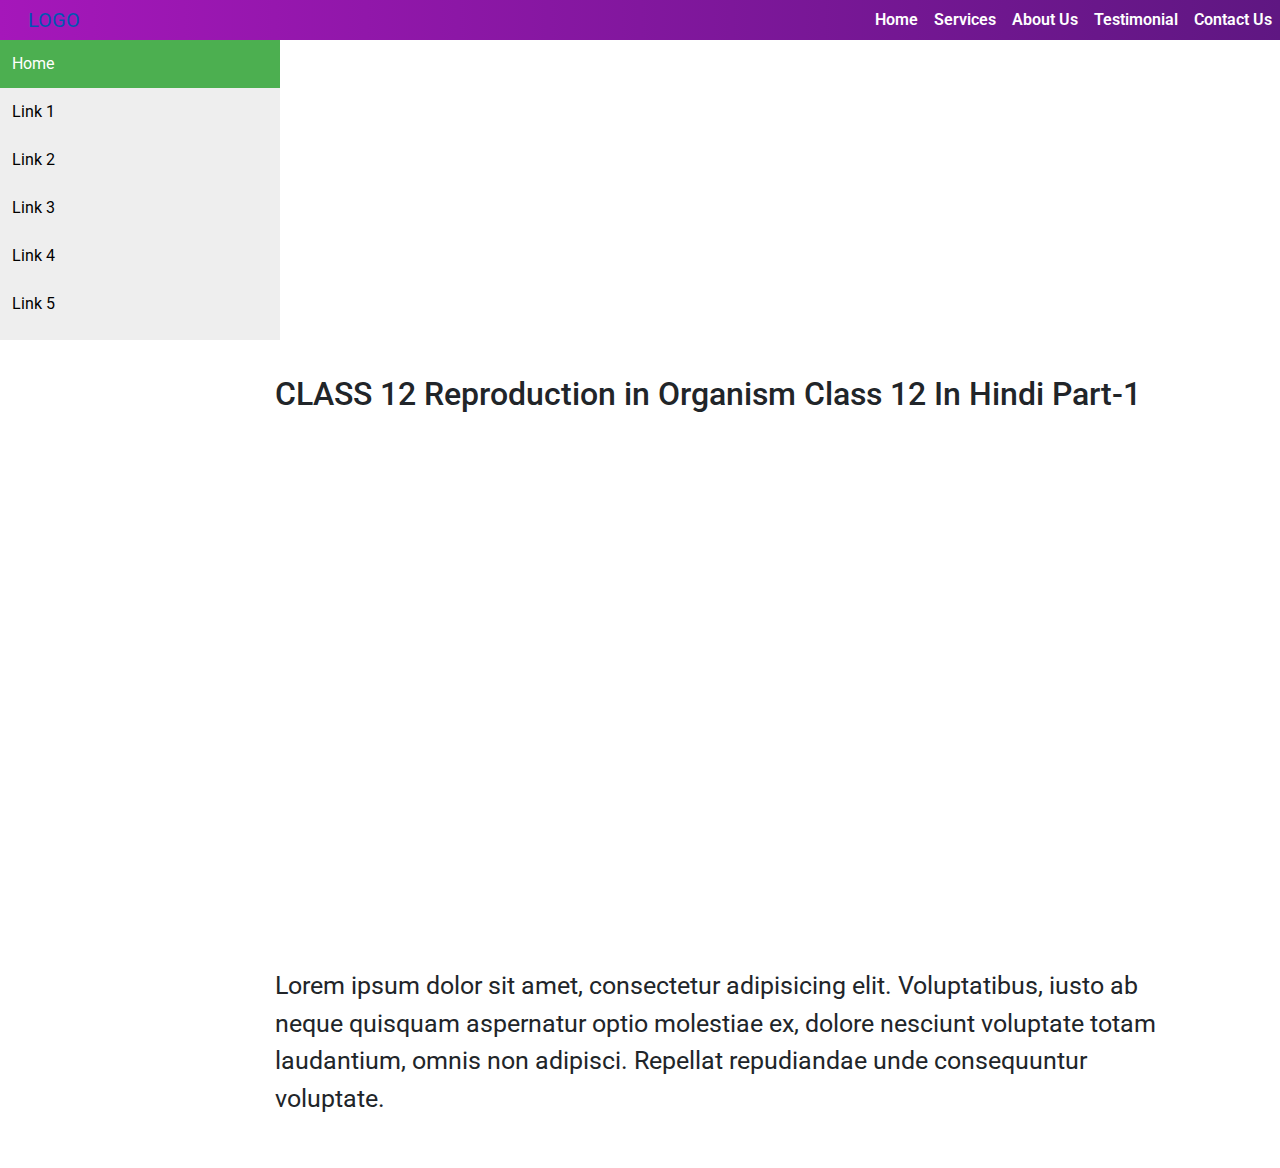
<file: dashboard.html>
<!DOCTYPE html>
<html lang="en">
  <head>
    <meta charset="UTF-8">
    <title>Video lectures class 12 biology</title>
    <meta charset="UTF-8">
    <meta name="viewport" content="width=device-width, initial-scale=1.0">
    <meta http-equiv="X-UA-Compatible" content="ie=edge">
    <title>Document</title>
    
    
    <link rel="stylesheet" type="text/css" href="css/dashboard.css">
    <script src="https://code.jquery.com/jquery-3.3.1.slim.min.js" integrity="sha384-q8i/X+965DzO0rT7abK41JStQIAqVgRVzpbzo5smXKp4YfRvH+8abtTE1Pi6jizo" crossorigin="anonymous"></script>
    <script src="https://stackpath.bootstrapcdn.com/bootstrap/4.3.1/js/bootstrap.min.js" integrity="sha384-JjSmVgyd0p3pXB1rRibZUAYoIIy6OrQ6VrjIEaFf/nJGzIxFDsf4x0xIM+B07jRM" crossorigin="anonymous"></script>
    <link rel="stylesheet" href="https://stackpath.bootstrapcdn.com/font-awesome/4.7.0/css/font-awesome.min.css">
    <link rel="stylesheet" href="https://stackpath.bootstrapcdn.com/bootstrap/4.3.1/css/bootstrap.min.css" integrity="sha384-ggOyR0iXCbMQv3Xipma34MD+dH/1fQ784/j6cY/iJTQUOhcWr7x9JvoRxT2MZw1T" crossorigin="anonymous">
    <link href="https://fonts.googleapis.com/css?family=Roboto&display=swap" rel="stylesheet">
    <style>
    .vertical-menu {
    width: 280px;
    height: 300px;
    overflow-y: auto;
    }
    .vertical-menu a {
    background-color: #eee;
    color: black;
    display: block;
    padding: 12px;
    text-decoration: none;
    }
    .vertical-menu a:hover {
    background-color: #ccc;
    }
    .vertical-menu a.active {
    background-color: #4CAF50;
    color: white;
    }
    </style>
    
  </head>
  <body>
    <section id="nav-bar">
      <nav class="navbar navbar-expand-sm bg-light ">
        <!-- Brand/logo -->
        <a class="navbar-brand" href="#">LOGO</a>
        <button class="navbar-toggler" type="button" data-toggle="collapse" data-target="#navbarNav" aria-controls="navbarNav" aria-expanded="false" aria-label="Toggle navigation">
        <i class="fa fa-bars" aria-hidden="true"></i>
        </button>
        <!-- Links -->
        <div class="collapse navbar-collapse" id="navbarNav">
          <ul class="navbar-nav ml-auto">
            <li class="nav-item">
              <a class="nav-link" href="#">Home</a>
            </li>
            <li class="nav-item">
              <a class="nav-link" href="#">Services</a>
            </li>
            <li class="nav-item">
              <a class="nav-link" href="#">About Us </a>
            </li>
            <li class="nav-item">
              <a class="nav-link" href="#">Testimonial</a>
            </li>
            <li class="nav-item">
              <a class="nav-link" href="#">Contact Us</a>
            </li>
          </ul>
        </div>
      </nav>
      
    </section>
    <section id="fixed">
      <div>
        <div class="row">
          <div class="col-md-6">
            
            <div class="vertical-menu">
              <a href="#" class="active">Home</a>
              <a href="#">Link 1</a>
              <a href="#">Link 2</a>
              <a href="#">Link 3</a>
              <a href="#">Link 4</a>
              <a href="#">Link 5</a>
              <a href="#">Link 6</a>
              <a href="#">Link 7</a>
              <a href="#">Link 8</a>
              <a href="#">Link 9</a>
              <a href="#">Link 10</a>
            </div>
          </div>
          
        </div>
      </div>
    </section>
    <section>
      
      <div class="container">
        <div class="row">
          <div class="col-md-12">
            <div class="main">
              <h2>CLASS 12 Reproduction in Organism Class 12 In Hindi Part-1</h2> <br>
              <iframe class="ytube" width="870" height="498" src="https://www.youtube.com/embed/JhgHAKK3D0g" frameborder="0" allow="accelerometer; autoplay; encrypted-media; gyroscope; picture-in-picture" allowfullscreen></iframe>
              <p>Lorem ipsum dolor sit amet, consectetur adipisicing elit. Voluptatibus, iusto ab neque quisquam aspernatur optio molestiae ex, dolore nesciunt voluptate totam laudantium, omnis non adipisci. Repellat repudiandae unde consequuntur voluptate.</p>
            </div>
            
          </div>
        </div>
      </div>
    </section>
    
    
  </body>
</html>
</file>
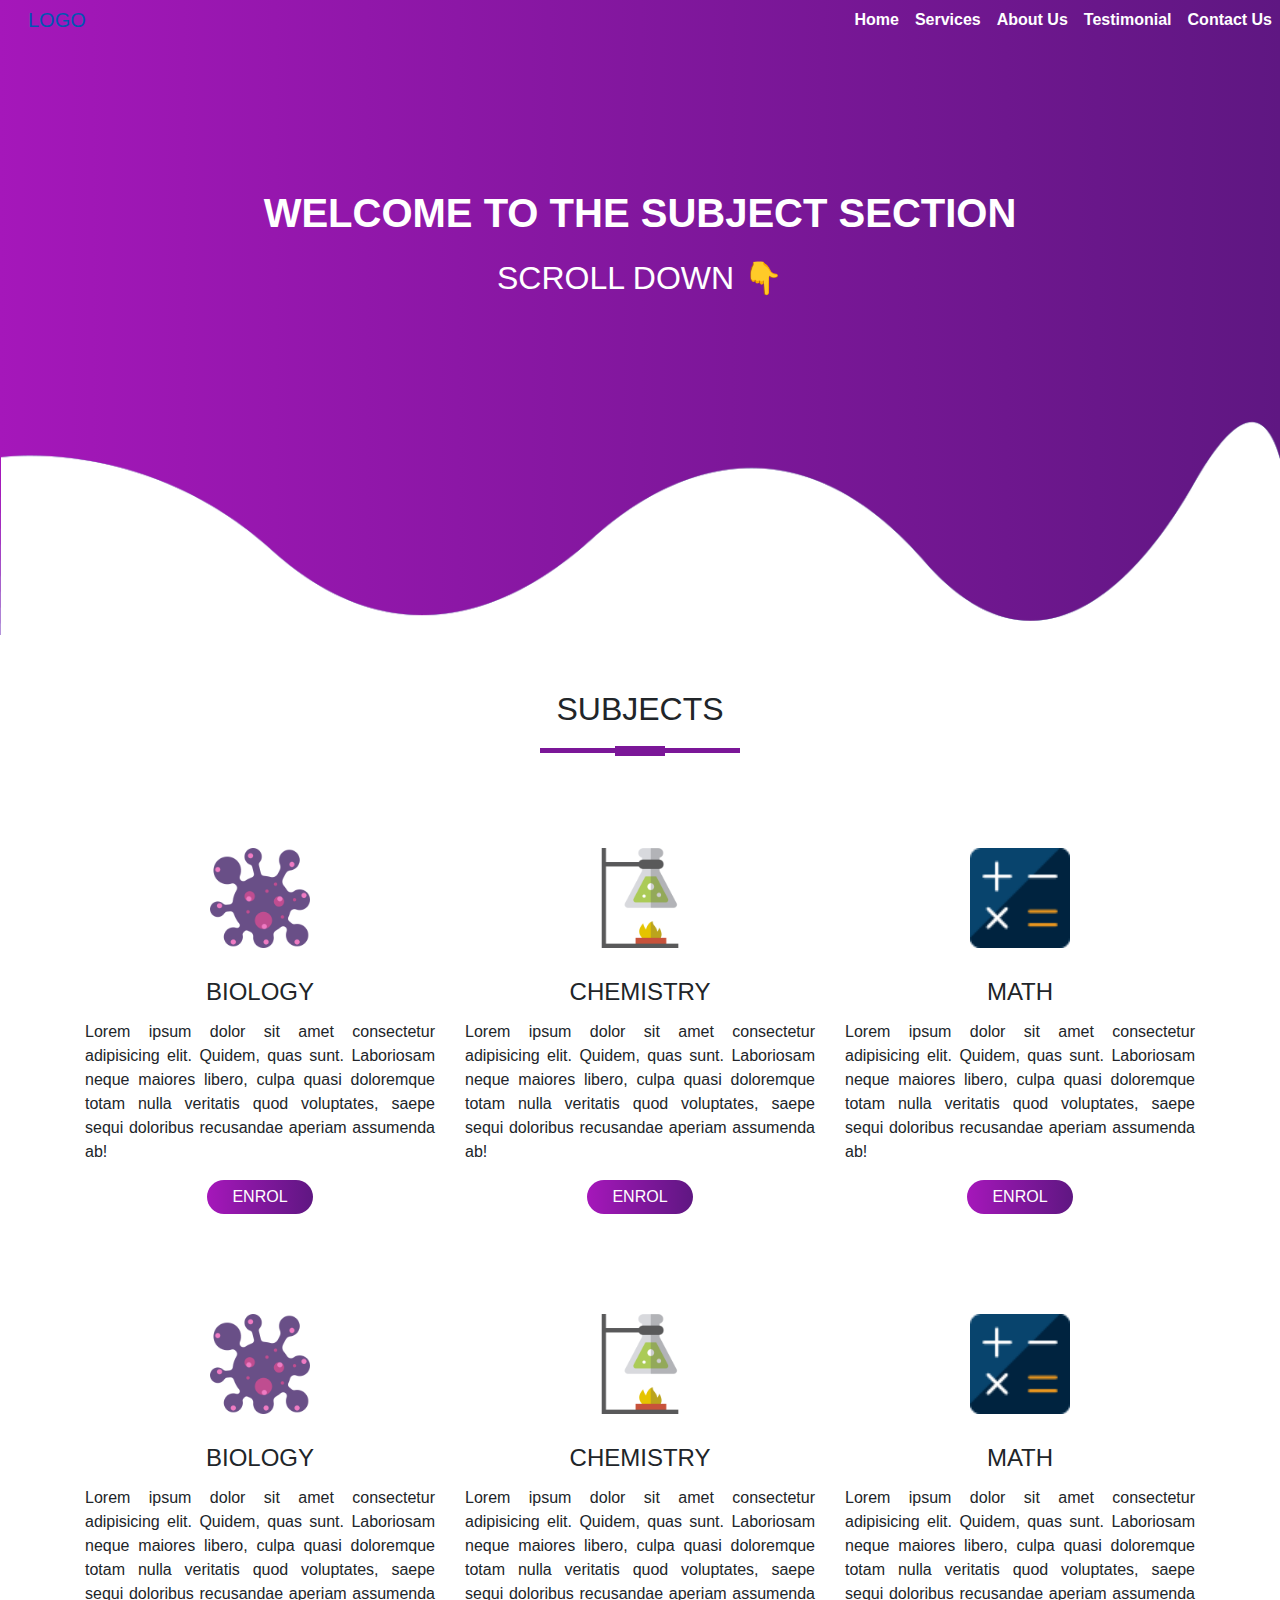
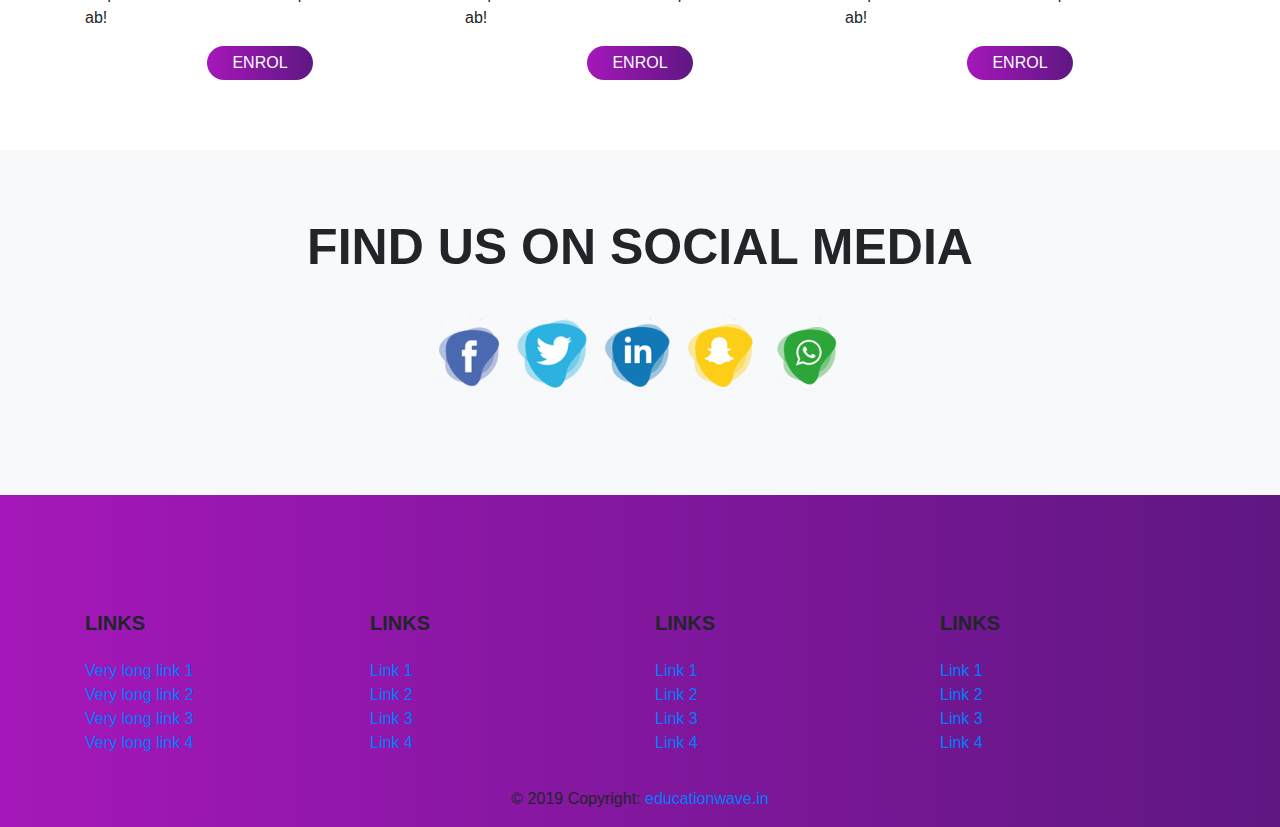
<file: class 12/12subjects.html>
<!DOCTYPE html>
<html lang="en">
  <head>
    <meta charset="UTF-8">
    <meta name="viewport" content="width=device-width, initial-scale=1.0">
    <meta http-equiv="X-UA-Compatible" content="ie=edge">
    <title></title>
    <link rel="stylesheet" href="css/style.css">
    <link rel="stylesheet" type="text/css" href="css/class12.css">
    <script src="https://code.jquery.com/jquery-3.3.1.slim.min.js" integrity="sha384-q8i/X+965DzO0rT7abK41JStQIAqVgRVzpbzo5smXKp4YfRvH+8abtTE1Pi6jizo" crossorigin="anonymous"></script>
    <script src="https://stackpath.bootstrapcdn.com/bootstrap/4.3.1/js/bootstrap.min.js" integrity="sha384-JjSmVgyd0p3pXB1rRibZUAYoIIy6OrQ6VrjIEaFf/nJGzIxFDsf4x0xIM+B07jRM" crossorigin="anonymous"></script>
    <link rel="stylesheet" href="https://stackpath.bootstrapcdn.com/font-awesome/4.7.0/css/font-awesome.min.css">
    <link rel="stylesheet" href="https://stackpath.bootstrapcdn.com/bootstrap/4.3.1/css/bootstrap.min.css" integrity="sha384-ggOyR0iXCbMQv3Xipma34MD+dH/1fQ784/j6cY/iJTQUOhcWr7x9JvoRxT2MZw1T" crossorigin="anonymous">
  </head>
  <body>
    <section id="nav-bar">
      <nav class="navbar navbar-expand-sm bg-light ">
        <!-- Brand/logo -->
        <a class="navbar-brand" href="../index.html">LOGO</a>
        <button class="navbar-toggler" type="button" data-toggle="collapse" data-target="#navbarNav" aria-controls="navbarNav" aria-expanded="false" aria-label="Toggle navigation">
        <i class="fa fa-bars" aria-hidden="true"></i>
        </button>
        <!-- Links -->
        <div class="collapse navbar-collapse" id="navbarNav">
          <ul class="navbar-nav ml-auto">
            <li class="nav-item">
              <a class="nav-link" href="#">Home</a>
            </li>
            <li class="nav-item">
              <a class="nav-link" href="#">Services</a>
            </li>
            <li class="nav-item">
              <a class="nav-link" href="#">About Us </a>
            </li>
            <li class="nav-item">
              <a class="nav-link" href="#">Testimonial</a>
            </li>
            <li class="nav-item">
              <a class="nav-link" href="#">Contact Us</a>
            </li>
          </ul>
        </div>
      </nav>
    </section>
    <!-- BANNER  -->
    <section id="banner">
      <div class="container">
        <div class="row">
          <div class="col-md-12 text-center ">
            <p class="promo-title">WELCOME TO THE SUBJECT SECTION </p>
            <h2>SCROLL DOWN 👇</h2>
          </div>
        </div>
      </div>
      <img src="../image/wave1.png" style="width: 100%;" class="wave" />
    </section>


    <!-- SERVICES  -->
    <section id="services">
      <div class="container text-center">
        <h2 class="title" text-center>SUBJECTS</h2>
        <div class="row text-center">
          <div class="col-md-4 services">
            <img src="../image/12.png" class="img12">
            <h4 class="h4">BIOLOGY</h4>
            <p class="text1">Lorem ipsum dolor sit amet consectetur adipisicing elit. Quidem, quas sunt. Laboriosam neque maiores libero, culpa quasi doloremque totam nulla veritatis quod voluptates, saepe sequi doloribus recusandae aperiam assumenda
            ab!</p>
            <div class="wrapper">
              <a href="../watch.html"><button type="button" class="btn btn-info  center-block" text-center>ENROL</button></a>
            </div>
          </div>
          <div class="col-md-4 services">
            <img src="../image/13.png" class="img13">
            <h4>CHEMISTRY</h4>
            <p class="text1">Lorem ipsum dolor sit amet consectetur adipisicing elit. Quidem, quas sunt. Laboriosam neque maiores libero, culpa quasi doloremque totam nulla veritatis quod voluptates, saepe sequi doloribus recusandae aperiam assumenda
            ab!</p>
            <div class="wrapper">
              <button type="button" class="btn btn-info  center-block" text-center>ENROL</button>
            </div>
          </div>
          <div class="col-md-4 services">
            <img src="../image/15.png" class="img15">
            <h4>MATH</h4>
            <p class="text1">Lorem ipsum dolor sit amet consectetur adipisicing elit. Quidem, quas sunt. Laboriosam neque maiores libero, culpa quasi doloremque totam nulla veritatis quod voluptates, saepe sequi doloribus recusandae aperiam assumenda
            ab!</p>
            <div class="wrapper">
              <button type="button" class="btn btn-info  center-block" text-center>ENROL</button>
            </div>
          </div>
        </div>
        <div class="row text-center">
          <div class="col-md-4 services">
            <img src="../image/12.png" class="img12">
            <h4 class="h4">BIOLOGY</h4>
            <p class="text1">Lorem ipsum dolor sit amet consectetur adipisicing elit. Quidem, quas sunt. Laboriosam neque maiores libero, culpa quasi doloremque totam nulla veritatis quod voluptates, saepe sequi doloribus recusandae aperiam assumenda
            ab!</p>
            <div class="wrapper">
              <a href="./watch.html"><button type="button" class="btn btn-info  center-block" text-center>ENROL</button> </a>
            </div>
          </div>
          <div class="col-md-4 services">
            <img src="../image/13.png" class="img13">
            <h4>CHEMISTRY</h4>
            <p class="text1">Lorem ipsum dolor sit amet consectetur adipisicing elit. Quidem, quas sunt. Laboriosam neque maiores libero, culpa quasi doloremque totam nulla veritatis quod voluptates, saepe sequi doloribus recusandae aperiam assumenda
            ab!</p>
            <div class="wrapper">
              <button type="button" class="btn btn-info  center-block" text-center>ENROL</button>
            </div>
          </div>
          <div class="col-md-4 services">
            <img src="../image/15.png" class="img15">
            <h4>MATH</h4>
            <p class="text1">Lorem ipsum dolor sit amet consectetur adipisicing elit. Quidem, quas sunt. Laboriosam neque maiores libero, culpa quasi doloremque totam nulla veritatis quod voluptates, saepe sequi doloribus recusandae aperiam assumenda
            ab!</p>
            <div class="wrapper">
              <button type="button" class="btn btn-info  center-block" text-center>ENROL</button>
            </div>
          </div>
        </div>
      </div>
    </section>
    <div class="col-md-4 ">
    </div>
    <!-- VIDEO CARD -->
    <!----------------------------Testimonial ---------------------------------->
    <!-----------------social media -------------------------->
    <section id="social-media">
      <div class="container text-center">
        <p>FIND US ON SOCIAL MEDIA</p>
        <div class="social-icon">
          <a href="#"><img src="../image/fb.png"></a>
          <a href="#"><img src="../image/twit.png"></a>
          <a href="#"><img src="../image/linkdin.png"></a>
          <a href="#"><img src="../image/snap.png"></a>
          <a href="#"><img src="../image/whats.png"></a>
        </div>
      </div>
    </section>
    <!----------------Footer section  ------------------>
    <section id="footer">
      <!-- Footer -->
      <footer class="page-footer font-small indigo">
        <!-- Footer Links -->
        <div class="container text-center text-md-left">
          <!-- Grid row -->
          <div class="row">
            <!-- Grid column -->
            <div class="col-md-3 mx-auto">
              <!-- Links -->
              <h5 class="font-weight-bold text-uppercase mt-3 mb-4">Links</h5>
              <ul class="list-unstyled">
                <li>
                  <a href="#!">Very long link 1</a>
                </li>
                <li>
                  <a href="#!">Very long link 2</a>
                </li>
                <li>
                  <a href="#!">Very long link 3</a>
                </li>
                <li>
                  <a href="#!">Very long link 4</a>
                </li>
              </ul>
            </div>
            <!-- Grid column -->
            <hr class="clearfix w-100 d-md-none">
            <!-- Grid column -->
            <div class="col-md-3 mx-auto">
              <!-- Links -->
              <h5 class="font-weight-bold text-uppercase mt-3 mb-4">Links</h5>
              <ul class="list-unstyled">
                <li>
                  <a href="#!">Link 1</a>
                </li>
                <li>
                  <a href="#!">Link 2</a>
                </li>
                <li>
                  <a href="#!">Link 3</a>
                </li>
                <li>
                  <a href="#!">Link 4</a>
                </li>
              </ul>
            </div>
            <!-- Grid column -->
            <hr class="clearfix w-100 d-md-none">
            <!-- Grid column -->
            <div class="col-md-3 mx-auto">
              <!-- Links -->
              <h5 class="font-weight-bold text-uppercase mt-3 mb-4">Links</h5>
              <ul class="list-unstyled">
                <li>
                  <a href="#!">Link 1</a>
                </li>
                <li>
                  <a href="#!">Link 2</a>
                </li>
                <li>
                  <a href="#!">Link 3</a>
                </li>
                <li>
                  <a href="#!">Link 4</a>
                </li>
              </ul>
            </div>
            <!-- Grid column -->
            <hr class="clearfix w-100 d-md-none">
            <!-- Grid column -->
            <div class="col-md-3 mx-auto">
              <!-- Links -->
              <h5 class="font-weight-bold text-uppercase mt-3 mb-4">Links</h5>
              <ul class="list-unstyled">
                <li>
                  <a href="#!">Link 1</a>
                </li>
                <li>
                  <a href="#!">Link 2</a>
                </li>
                <li>
                  <a href="#!">Link 3</a>
                </li>
                <li>
                  <a href="#!">Link 4</a>
                </li>
              </ul>
            </div>
            <!-- Grid column -->
          </div>
          <!-- Grid row -->
        </div>
        <!-- Footer Links -->
        <!-- Copyright -->
        <div class="footer-copyright text-center py-3">© 2019 Copyright:
          <a href="#"> educationwave.in</a>
        </div>
        <!-- Copyright -->
      </footer>
      <!-- Footer -->
    </section>
  </body>
</html>
</file>
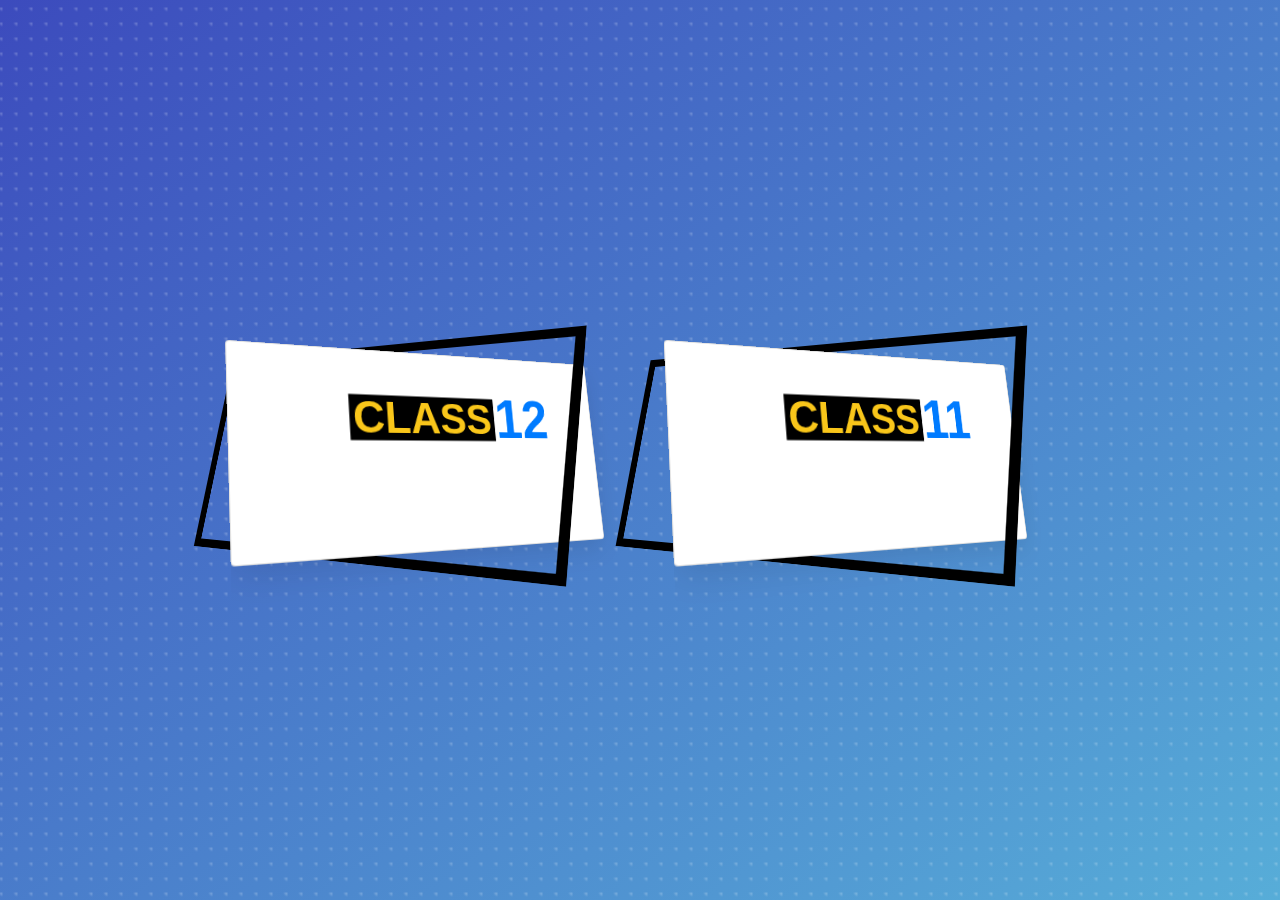
<file: class 12/class12.html>
<!DOCTYPE html>
<html lang="en">
<head>
    <meta charset="UTF-8">
    <meta name="viewport" content="width=device-width, initial-scale=1.0">
    <meta http-equiv="X-UA-Compatible" content="ie=edge">
    <title>Document</title>
    <link  rel="stylesheet" href="css/style.css">
    <script src="https://code.jquery.com/jquery-3.3.1.slim.min.js" integrity="sha384-q8i/X+965DzO0rT7abK41JStQIAqVgRVzpbzo5smXKp4YfRvH+8abtTE1Pi6jizo" crossorigin="anonymous"></script>
    <script src="https://stackpath.bootstrapcdn.com/bootstrap/4.3.1/js/bootstrap.min.js" integrity="sha384-JjSmVgyd0p3pXB1rRibZUAYoIIy6OrQ6VrjIEaFf/nJGzIxFDsf4x0xIM+B07jRM" crossorigin="anonymous"></script>
      <link rel="stylesheet" href="https://stackpath.bootstrapcdn.com/font-awesome/4.7.0/css/font-awesome.min.css">
    <link rel="stylesheet" href="https://stackpath.bootstrapcdn.com/bootstrap/4.3.1/css/bootstrap.min.css" integrity="sha384-ggOyR0iXCbMQv3Xipma34MD+dH/1fQ784/j6cY/iJTQUOhcWr7x9JvoRxT2MZw1T" crossorigin="anonymous">


    <style type="text/css">



    /* new class card start */
      
    .wrapper {
  position: relative;
  perspective: 40em;
  display: grid;
  transform-style: preserve-3d;
}

.card {
  grid-area: 1 / 1;
  height: 200px;
  width: 400px;
  transform: translateX(10px) rotateY(25deg) rotateX(10deg);
 
  display: flex;
  justify-content: flex-start;
  align-items: center;
  padding: 30px;
  color: #000;
  text-transform: uppercase;
  font-size: 60px;
  font-weight: 900;
  backface-visibility: hidden;
  box-shadow: 0 10px 30px -3px rgba(0,0,0,.1);
}

h1 {
  font-size: 60px;
  font-weight: 900;
}

.card .enclosed {
  background: #000;
  line-height: 1;
  color: rgba(249, 198, 26, 1);
  padding: 0 5px;
  display: inline-block;
  transform: translate(-1px, 1px) scale(0.75);
  transform-origin: right center;
}

.wrapper:before {
  --bw: 9px;
  grid-area: 1 / 1;
  content: '';
  backface-visibility: hidden;
  height: 100%;
  width: 100%;
  margin-top: calc(-1 * var(--bw));
  margin-left: calc(-1 * var(--bw));
  background: transparent;
  transform: translateX(-60px) rotateY(-30deg) rotateX(15deg) scale(1.03);
  pointer-events: none;
  border: var(--bw) solid #000;
  box-sizing: content-box;
}


.wrapper:hover > div,
.wrapper:hover:before {
  transform: none;
}


.wrapper > div,
.wrapper:before {
  will-change: transform;
  transition: .3s transform cubic-bezier(.25,.46,.45,1);
}



html,
body {
  height: 100%;
}

body {
  display: grid;
  place-items: center;
  background:
    
    radial-gradient(circle at 100% 0%, rgba(255,255,255,.2) 10%, transparent 20%) center center / 15px 15px,
    linear-gradient(to bottom right, #3C4BBD, #57ADD8);
}

    </style>

    
  


</head>
<body>

  
   <!-- Links 
<section id="nav-bar">

            <nav class="navbar navbar-expand-sm bg-light ">
                
                <a class="navbar-brand" href="#">LOGO</a>

                <button class="navbar-toggler" type="button" data-toggle="collapse" data-target="#navbarNav" aria-controls="navbarNav" aria-expanded="false" aria-label="Toggle navigation">
                        <i class="fa fa-bars" aria-hidden="true"></i>
                 </button>

                
        <div class="collapse navbar-collapse" id="navbarNav">
                    <ul class="navbar-nav ml-auto">
                    <li class="nav-item">
                        <a class="nav-link" href="#">Home</a>
                    </li>
                    <li class="nav-item">
                        <a class="nav-link" href="#">Learn</a>
                    </li>
                    <li class="nav-item">
                        <a class="nav-link" href="#">Media </a>
                    </li>

                    <li class="nav-item">
                        <a class="nav-link" href="#">Shop Now</a>
                    </li>

                    <li class="nav-item">
                            <a class="nav-link" href="#">Contact Us</a>
                    </li>
                    </ul>


        </div>
            </nav>
      

</section>

--> 





  <section >



<div class="container">
        <div class="row">

            <div class="col-md-6">


              <div class="wrapper">
  <div class="card">
    <h1>
      <a href="12subjects.html"><span class="enclosed">Class</span>12</a>
    </h1>
  </div>
                
            
            </div>

            



        </div>


        <br>

        <div class="col-md-4">
         <div class="wrapper">
        <div class="card">
          <h1>
            <a href="#"><span class="enclosed">Class</span>11</a>
          </h1>
        </div>      
            </div>
        </div>

        


            



        </div>

    </div>
   

    </div>

    




</section>







</body>
</html>
</file>
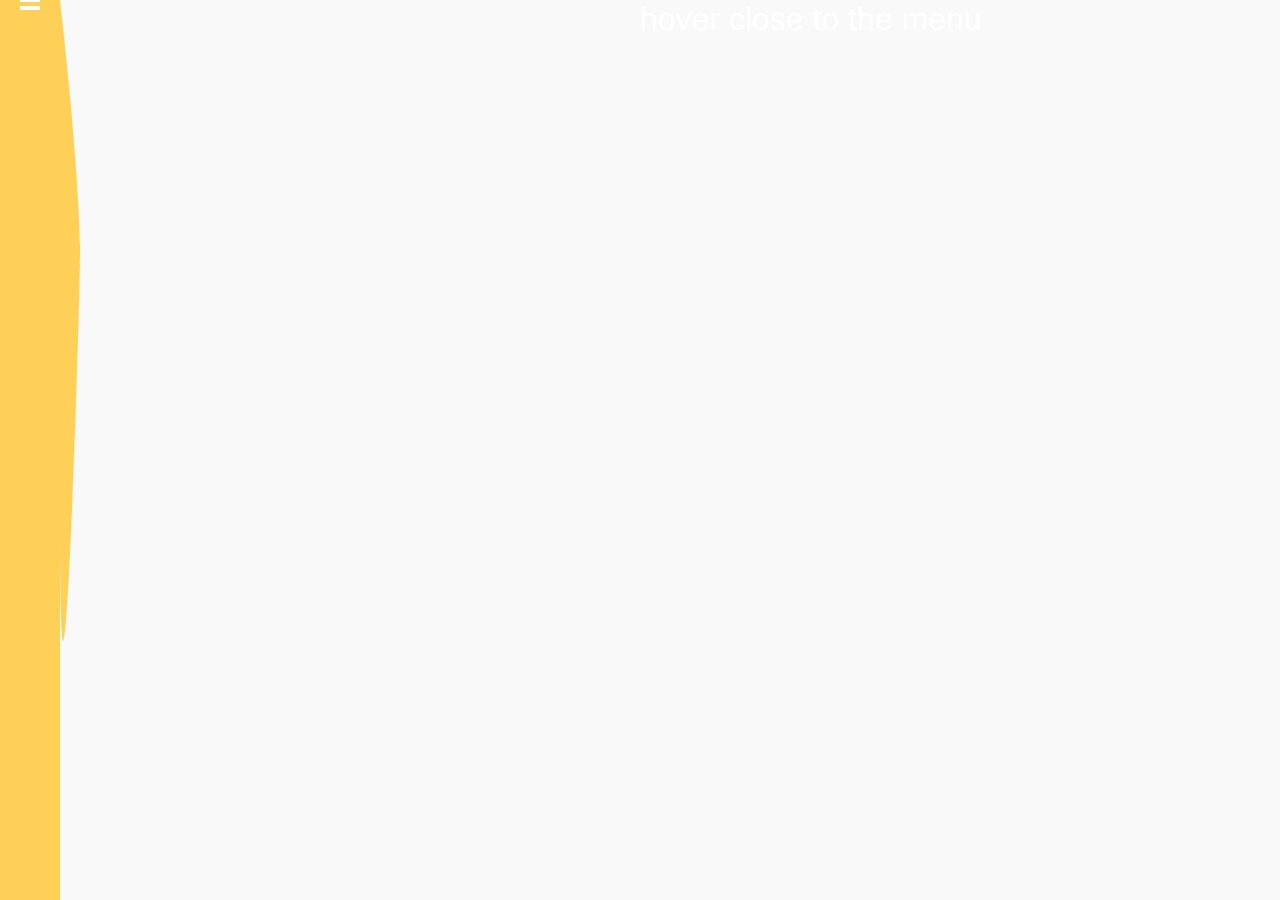
<file: contents/class12.html>
<!DOCTYPE html>
<html lang="en">
<head>
    <meta charset="UTF-8">
    <meta name="viewport" content="width=device-width, initial-scale=1.0">
    <meta http-equiv="X-UA-Compatible" content="ie=edge">
    <title>Document</title>
    <link  rel="stylesheet" href=".\css\style.css">
    <script src="/contents/js/1.js"></script>
    <script src="https://code.jquery.com/jquery-3.3.1.slim.min.js" integrity="sha384-q8i/X+965DzO0rT7abK41JStQIAqVgRVzpbzo5smXKp4YfRvH+8abtTE1Pi6jizo" crossorigin="anonymous"></script>
    <script src="https://stackpath.bootstrapcdn.com/bootstrap/4.3.1/js/bootstrap.min.js" integrity="sha384-JjSmVgyd0p3pXB1rRibZUAYoIIy6OrQ6VrjIEaFf/nJGzIxFDsf4x0xIM+B07jRM" crossorigin="anonymous"></script>
      <link rel="stylesheet" href="https://stackpath.bootstrapcdn.com/font-awesome/4.7.0/css/font-awesome.min.css">
    <link rel="stylesheet" href="https://stackpath.bootstrapcdn.com/bootstrap/4.3.1/css/bootstrap.min.css" integrity="sha384-ggOyR0iXCbMQv3Xipma34MD+dH/1fQ784/j6cY/iJTQUOhcWr7x9JvoRxT2MZw1T" crossorigin="anonymous">
</head>
<body class="body">

  <script>
    
    $(window).load(function(){
	var height = window.innerHeight,
  x= 0, y= height/2,
	curveX = 10,
	curveY = 0,
	targetX = 0,
	xitteration = 0,
	yitteration = 0,
	menuExpanded = false;
	
	blob = $('#blob'),
	blobPath = $('#blob-path'),

	hamburger = $('.hamburger');

	$(this).on('mousemove', function(e){
		x = e.pageX;
		
		y = e.pageY;
	});

	$('.hamburger, .menu-inner').on('mouseenter', function(){
		$(this).parent().addClass('expanded');
		menuExpanded = true;
	});

	$('.menu-inner').on('mouseleave', function(){
		menuExpanded = false;
		$(this).parent().removeClass('expanded');
	});

	function easeOutExpo(currentIteration, startValue, changeInValue, totalIterations) {
		return changeInValue * (-Math.pow(2, -10 * currentIteration / totalIterations) + 1) + startValue;
	}

	var hoverZone = 150;
	var expandAmount = 20;
	
	function svgCurve() {
		if ((curveX > x-1) && (curveX < x+1)) {
			xitteration = 0;
		} else {
			if (menuExpanded) {
				targetX = 0;
			} else {
				xitteration = 0;
				if (x > hoverZone) {
					targetX = 0;
				} else {
					targetX = -(((60+expandAmount)/100)*(x-hoverZone));
				}			
			}
			xitteration++;
		}

		if ((curveY > y-1) && (curveY < y+1)) {
			yitteration = 0;
		} else {
			yitteration = 0;
			yitteration++;	
		}

		curveX = easeOutExpo(xitteration, curveX, targetX-curveX, 100);
		curveY = easeOutExpo(yitteration, curveY, y-curveY, 100);

		var anchorDistance = 200;
		var curviness = anchorDistance - 40;

		var newCurve2 = "M60,"+height+"H0V0h60v"+(curveY-anchorDistance)+"c0,"+curviness+","+curveX+","+curviness+","+curveX+","+anchorDistance+"S60,"+(curveY)+",60,"+(curveY+(anchorDistance*2))+"V"+height+"z";

		blobPath.attr('d', newCurve2);

		blob.width(curveX+60);

		hamburger.css('transform', 'translate('+curveX+'px, '+curveY+'px)');
    
    $('h2').css('transform', 'translateY('+curveY+'px)');
		window.requestAnimationFrame(svgCurve);
	}

	window.requestAnimationFrame(svgCurve);
	
});
    
    
    
    
    </script>
 <section>
  <div id="menu">
		<div class="hamburger">
			<div class="line"></div>
			<div class="line"></div>
			<div class="line"></div>
		</div>
		<div class="menu-inner">
			
			<ul>
				<li>Menu Item</li>
				<li>Menu Item</li>
				<li>Menu Item</li>
				<li>Menu Item</li>
				<li>Menu Item</li>
				<li>Menu Item</li>
			</ul>
		</div>
  
  
		
		<svg version="1.1" id="blob"xmlns="http://www.w3.org/2000/svg" xmlns:xlink="http://www.w3.org/1999/xlink">
			<path id="blob-path" d="M60,500H0V0h60c0,0,20,172,20,250S60,900,60,500z"/>
		</svg>
	</div>


<h2> hover close to the menu </h2>


  </section>



</body>
</html>
</file>
<file: css/dashboard.css>
*
{
    margin: 0;
    padding: 0;
    
}
    body
    {    
        font-family: sans-serif;
        
    }

    #nav-bar
    {
        
        position: sticky;
        top: 0;
        z-index: 10;
        
        
    }
    .navbar
    {
        
        background-image: linear-gradient(to right , #a517ba, #5f1782);
        padding: 0 !important;
    }

.navbar-brand 
{
    height: 40px;
    padding-left: 28px;
    color: #fff;

}

.navbar-nav li a 
{
    color: #fff !important;
    font-weight: 600;
    float: right;
}

.fa-bars
{
    color: #FFFFFF;
    font-size: 30px !important;
}
.navbar-toggler
{

     outline: none !important ;
}

.text
{
    text-align: justify;
}


<!-------------menu section ----------------------->


body {
  font-family: 'Roboto', sans-serif;
}


.vertical-menu {
  width: 200px;
  height: auto;
  overflow-y: auto;
}

.vertical-menu a {
  background-color: #eee;
  color: black;
  display: block;
  padding: 12px;
  text-decoration: none;
}

.vertical-menu a:hover {
  background-color: #ccc;
}

.vertical-menu a.active {
  background-color: #4CAF50;
  color: white;
}


<!--------- vertiical menu end------------------->

.sidenav {
  height: 100%;
  width: 250px;
  position: fixed;
  z-index: -5;
  top: 25;
  left: 0;
  background-color: #111;
  overflow-x: hidden;
  padding-top: 20px;
}

.sidenav a {
  padding: 8px 20px 10px 12px;
  text-decoration: none;
  font-size: 18px;
  color: #818181;
  display: block;
}

.dass a:hover {
  color: #ffffff;
}

.main {
  margin-left: 180px; /* Same as the width of the sidenav */
  font-size: 25px; /* Increased text to enable scrolling */
  padding: 35px 10px;
  text-decoration: justify;
}



@media screen and (max-height: 450px) {
  .sidenav {padding-top: 15px;}
  .sidenav a {font-size: 18px;}
}
</file>
<file: class 12/css/style.css>
*
{
    margin: 0;
    padding: 0;
    
}
    body
    {    
        font-family: sans-serif;
        
    }

    #nav-bar
    {
        
        position: sticky;
        top: 0;
        z-index: 10;
        
        
    }
    .navbar
    {
        
        background-image: linear-gradient(to right , #a517ba, #5f1782);
        padding: 0 !important;
    }

.navbar-brand 
{
    height: 40px;
    padding-left: 28px;
    color: #fff;

}

.navbar-nav li a 
{
    color: #fff !important;
    font-weight: 600;
    float: right;
}

.fa-bars
{
    color: #FFFFFF;
    font-size: 30px !important;
}
.navbar-toggler
{

     outline: none !important ;
}

.text
{
    text-align: justify;
}

/*---------------BANNER SECTION -----------------------*/ 


/*---------- footer section ---------
#footer
{
    background-image: linear-gradient(to right , #a517ba, #5f1782);
   

}


*/
</file>
<file: class 12/css/class12.css>
*
{
    margin: 0;
    padding: 0;
    
}
    body
    {    
        font-family: sans-serif;
        
    }

    #nav-bar
    {
        
        position: sticky;
        top: 0;
        z-index: 10;
        
        
    }
    .navbar
    {
        
        background-image: linear-gradient(to right , #a517ba, #5f1782);
        padding: 0 !important;
    }

.navbar-brand 
{
    height: 40px;
    padding-left: 28px;
    color: #fff;

}

.navbar-nav li a 
{
    color: #fff !important;
    font-weight: 600;
    float: right;
}

.fa-bars
{
    color: #FFFFFF;
    font-size: 30px !important;
}
.navbar-toggler
{

     outline: none !important ;
}

.text
{
    text-align: justify;
}

/*---------------BANNER SECTION -----------------------*/ 
#banner
{
    background-image: linear-gradient(to right , #a517ba, #5f1782);
    color: #ffffff;
    padding-top: 3%;
  
    
    


}

.promo-title
{
    font-size: 40px;
    font-weight: 600;
    margin-top: 5px;
}

.play-btn
{
    
    width: 150px;
    margin: 20px;
    padding: 20px;

}

#banner a
{
    color: #fff;
    text-decoration: none;
}

.img10
{
    float: right;
    width: 350px;
    padding: 20px;
}
.wave
{
    padding-bottom: 0px;
    background-repeat: repeat;
  
}
.img12
{
    display: block;
    margin-left: auto;
    margin-right: auto;
   width: 100px;
    height: 100px;
  
}
.img13
{
    display: block;
    margin-left: auto;
    margin-right: auto;
    width: 100px;
    height: 100px;
}

.img14
{
    display: block;
    margin-left: auto;
    margin-right: auto;
    width: 100px;
    height: 100px;
}
.img15
{
    display: block;
    margin-left: auto;
    margin-right: auto;
    width: 100px;
    height: 100px;

}

}

.text1
{
    text-align: justify;
}

.services
{
    margin: 0px;
    text-align: justify;

}
.services h4
{
    padding: 5px;
    margin-top: 25px;
    text-transform: uppercase;
    text-align: center;

}
.row
{
    padding-top: 100px;
}
.title
{

    padding-top: 50px;
}

.title::before
{
    
    content: '';
    background: #7b1798;
    height: 5px;
    width:200px;
    margin-left: auto;
    margin-right: auto;
    display: block;
    transform: translateY(63px);

}

.title::after
{
    
    content: '';
    background: #7b1798;
    height: 10px;
    width:50px;
    margin-left: auto;
    margin-right: auto;
    margin-bottom: 10px;
    display: block;
    transform: translateY(18px);

}
#services  .btn-info
{
        box-shadow: none;
        padding: 5px 25px;
        border: none;
        border-radius: 20px;
        background-image: linear-gradient(to right , #a517ba, #5f1782);
        
}


/*-------video card-----------------------*/


.videocard{
  width:500px;
  border: 1px solid #e0e0e0;
  border-radius: 8px;
  box-shadow: 3px 5px 5px #e0e0e0, -3px 0 5px #e0e0e0;
}


#text{
  margin-top:-160px;
  margin-left:-80px;
}

.card-info{
  margin-left:30px;
  margin-top:30px;
  margin-right:20px;
  color: #769890;
  font-size: 1em;
}










.start{
  margin-top: -8px;
  background-color: #50e3c2;
  height: 70px;
  border-radius:0px 0px 6px 6px;
  display:flex;
  align-items:center;
  justify-content:center;
}

.start-text{
  color:white;
  margin-left:10px;
  margin-top:15px;
}



/*-------ABOUT US -----------------------*/

#about-us
{
    background: #f8f9fa;
    padding-bottom: 50px;
    padding-top: 60px;
  margin-top :70px;
    
}

.about-title
{
    font-size: 40px;
    font-weight:600;
    margin-top: 8%;

}

.about-us ul li
{
    margin: 10px 0;
}

.about-us ul
{
    margin-left: 20px;
}

.image-fluid
{
    display: block;
    margin-left: auto;
    margin-right: auto;
    width: 400px;
    height: 400px;
}

.container1
{
    text-align: justify;

}
.client1
{
    
    border-radius: 50%;
    width: 100px;
    height: 100px;
}

.client2
{
    display: block;
    margin-left: auto;
    margin-right: auto;
    border-radius: 50%;
    width: 300px;
    height: 245px;

}
.testimonials
{
    border-left: 3px solid #7b1798;
    margin-top: 5px;
    margin-bottom: 10px;
}

/*---------social media ---------*/
#social-media
{
    background: #f8f9fa;
    padding: 100px 0px;
  padding-top: 60px;
  margin-top :70px;
}

#social-media p
{
    font-size: 50px;
    font-weight:600;
    margin-bottom: 30px;

}
.social-icon img
{

width: 80px;
transition: 0.5s;


}

.social-icon a:hover img 
{
    transform: translateY(-12px);
}

/*---------- footer section ---------*/
#footer
{
    background-image: linear-gradient(to right , #a517ba, #5f1782);
   

}


.wrapper {
    text-align: center;
}

.btn btn-info{
    position: absolute;
    top: 50%;
}
</file>
